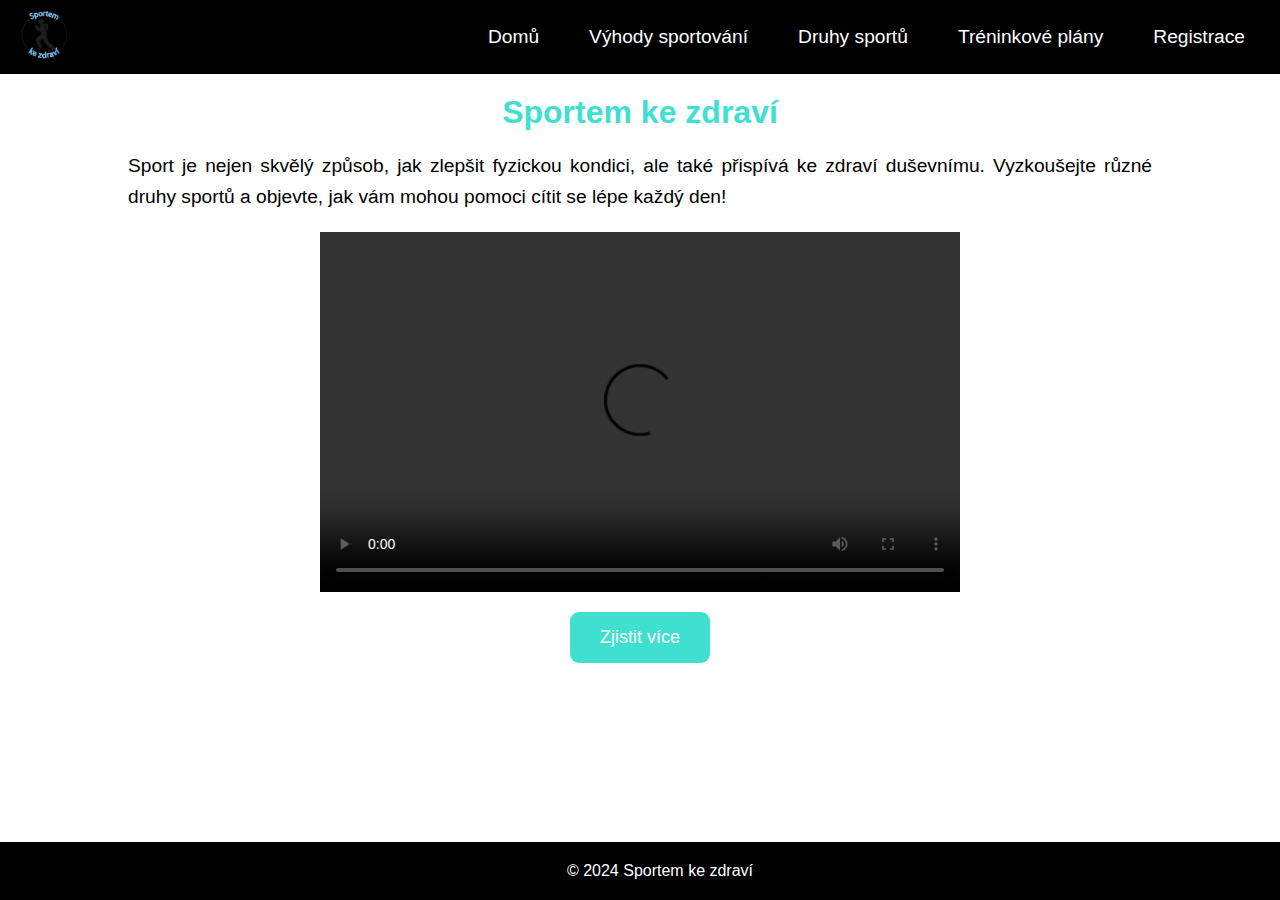
<file: index.html>
<!DOCTYPE html>
<html lang="cs">
<head>
    <meta charset="UTF-8">
    <meta name="viewport" content="width=device-width, initial-scale=1.0">
    <title>Sportem ke zdraví</title>
    <link rel="stylesheet" href="style.css">
    <script src="script.js" defer></script>

</head>
<body>
    <header>
        <nav class="navigation">
            <div class="logo">
                <img src="img/Logo (2) (2).png" alt="Logo">
            </div>
            <div class="burger-menu" onclick="toggleMenu()">&#9776;</div>
            <ul class="menu">
                <li><a href="index.html">Domů</a></li>
                <li><a href="benefits.html">Výhody sportování</a></li>
                <li><a href="types.html">Druhy sportů</a></li>
                <li><a href="plans.html">Tréninkové plány</a></li>
                <li><a href="register.html">Registrace</a></li>
            </ul>
        </nav>
    </header>

    <main class="content">
        <h2>Sportem ke zdraví</h2>
        <p>
            Sport je nejen skvělý způsob, jak zlepšit fyzickou kondici, ale také přispívá ke zdraví duševnímu. 
            Vyzkoušejte různé druhy sportů a objevte, jak vám mohou pomoci cítit se lépe každý den!
        </p>
        <div class="video-container">
            <video class="centered-video" width="640" height="360" controls>
                <source src="https://michalstuchlik.github.io/ZMP/video/1216.mp4" type="video/mp4">
            </video>
        </div> 
        <div class="button-container">
            <a href="benefits.html" class="cta-button">Zjistit více</a>
        </div>   
    </main>

    <footer>
        &copy; 2024 Sportem ke zdraví
    </footer>
</body>
</html>
</file>
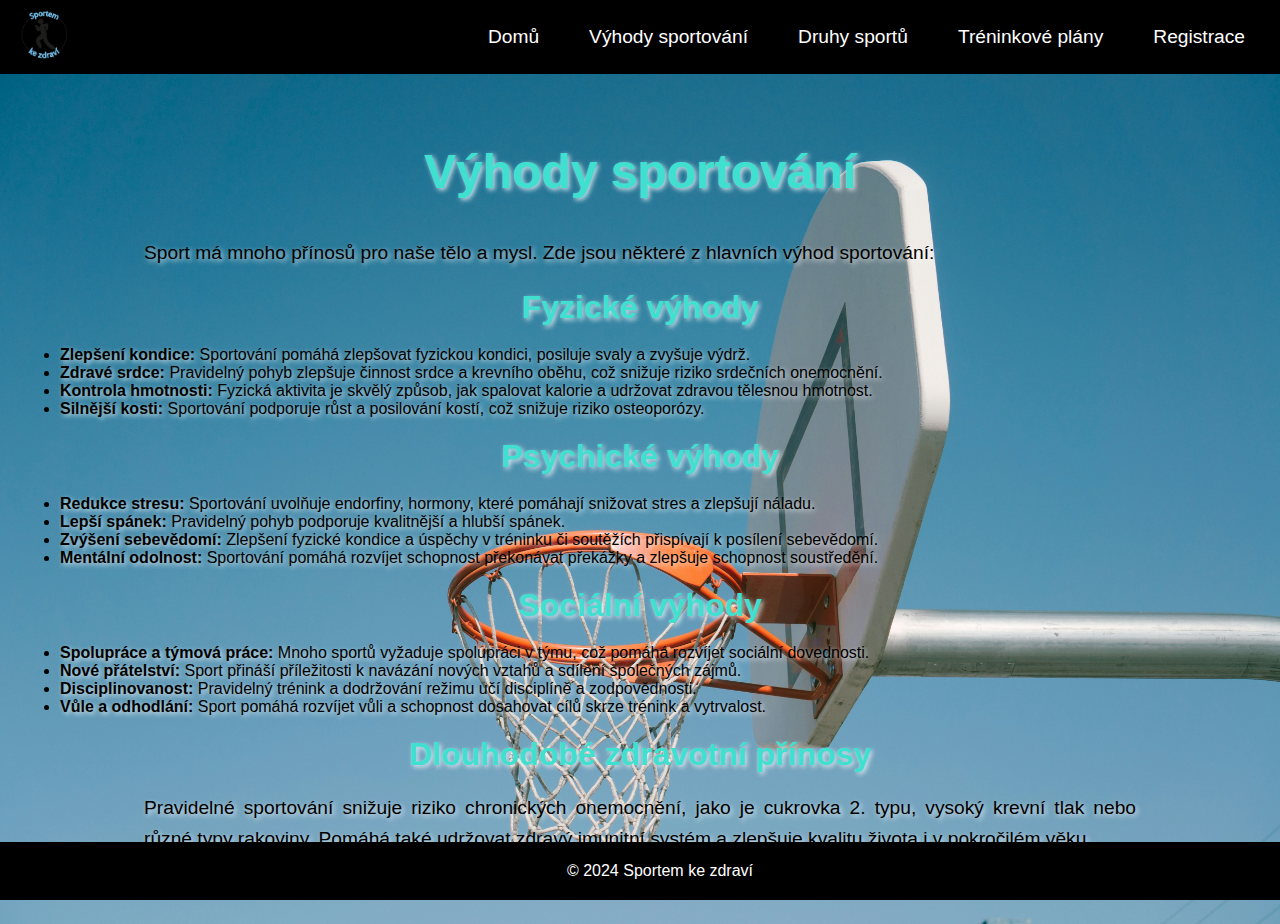
<file: benefits.html>
<!DOCTYPE html>
<html lang="cs">
<head>
    <meta charset="UTF-8">
    <meta name="viewport" content="width=device-width, initial-scale=1.0">
    <title>Výhody sportování</title>
    <link rel="stylesheet" href="style.css">
    <script src="script.js" defer></script>

</head>
<body>
    <header>
        <nav class="navigation">
            <div class="logo">
                <img src="img/Logo (2) (2).png" alt="Logo">
            </div>
            <div class="burger-menu" onclick="toggleMenu()">&#9776;</div>
            <ul class="menu">
                <li><a href="index.html">Domů</a></li>
                <li><a href="benefits.html">Výhody sportování</a></li>
                <li><a href="types.html">Druhy sportů</a></li>
                <li><a href="plans.html">Tréninkové plány</a></li>
                <li><a href="register.html">Registrace</a></li>
            </ul>
        </nav>
    </header>

    <section id="benefits">
        <h1>Výhody sportování</h1>
        <div class="bene">
            <p>Sport má mnoho přínosů pro naše tělo a mysl. Zde jsou některé z hlavních výhod sportování:</p>
        </div>

        <h2>Fyzické výhody</h2>
        <ul>
            <li><strong>Zlepšení kondice:</strong> Sportování pomáhá zlepšovat fyzickou kondici, posiluje svaly a zvyšuje výdrž.</li>
            <li><strong>Zdravé srdce:</strong> Pravidelný pohyb zlepšuje činnost srdce a krevního oběhu, což snižuje riziko srdečních onemocnění.</li>
            <li><strong>Kontrola hmotnosti:</strong> Fyzická aktivita je skvělý způsob, jak spalovat kalorie a udržovat zdravou tělesnou hmotnost.</li>
            <li><strong>Silnější kosti:</strong> Sportování podporuje růst a posilování kostí, což snižuje riziko osteoporózy.</li>
        </ul>

        <h2>Psychické výhody</h2>
        <ul>
            <li><strong>Redukce stresu:</strong> Sportování uvolňuje endorfiny, hormony, které pomáhají snižovat stres a zlepšují náladu.</li>
            <li><strong>Lepší spánek:</strong> Pravidelný pohyb podporuje kvalitnější a hlubší spánek.</li>
            <li><strong>Zvýšení sebevědomí:</strong> Zlepšení fyzické kondice a úspěchy v tréninku či soutěžích přispívají k posílení sebevědomí.</li>
            <li><strong>Mentální odolnost:</strong> Sportování pomáhá rozvíjet schopnost překonávat překážky a zlepšuje schopnost soustředění.</li>
        </ul>

        <h2>Sociální výhody</h2>
        <ul>
            <li><strong>Spolupráce a týmová práce:</strong> Mnoho sportů vyžaduje spolupráci v týmu, což pomáhá rozvíjet sociální dovednosti.</li>
            <li><strong>Nové přátelství:</strong> Sport přináší příležitosti k navázání nových vztahů a sdílení společných zájmů.</li>
            <li><strong>Disciplinovanost:</strong> Pravidelný trénink a dodržování režimu učí disciplíně a zodpovědnosti.</li>
            <li><strong>Vůle a odhodlání:</strong> Sport pomáhá rozvíjet vůli a schopnost dosahovat cílů skrze trénink a vytrvalost.</li>
        </ul>

        <h2>Dlouhodobé zdravotní přínosy</h2>
        <p>Pravidelné sportování snižuje riziko chronických onemocnění, jako je cukrovka 2. typu, vysoký krevní tlak nebo různé typy rakoviny. Pomáhá také udržovat zdravý imunitní systém a zlepšuje kvalitu života i v pokročilém věku.</p>
    </section>
    <footer>
        &copy; 2024 Sportem ke zdraví
    </footer>
</body>
</html>
</file>
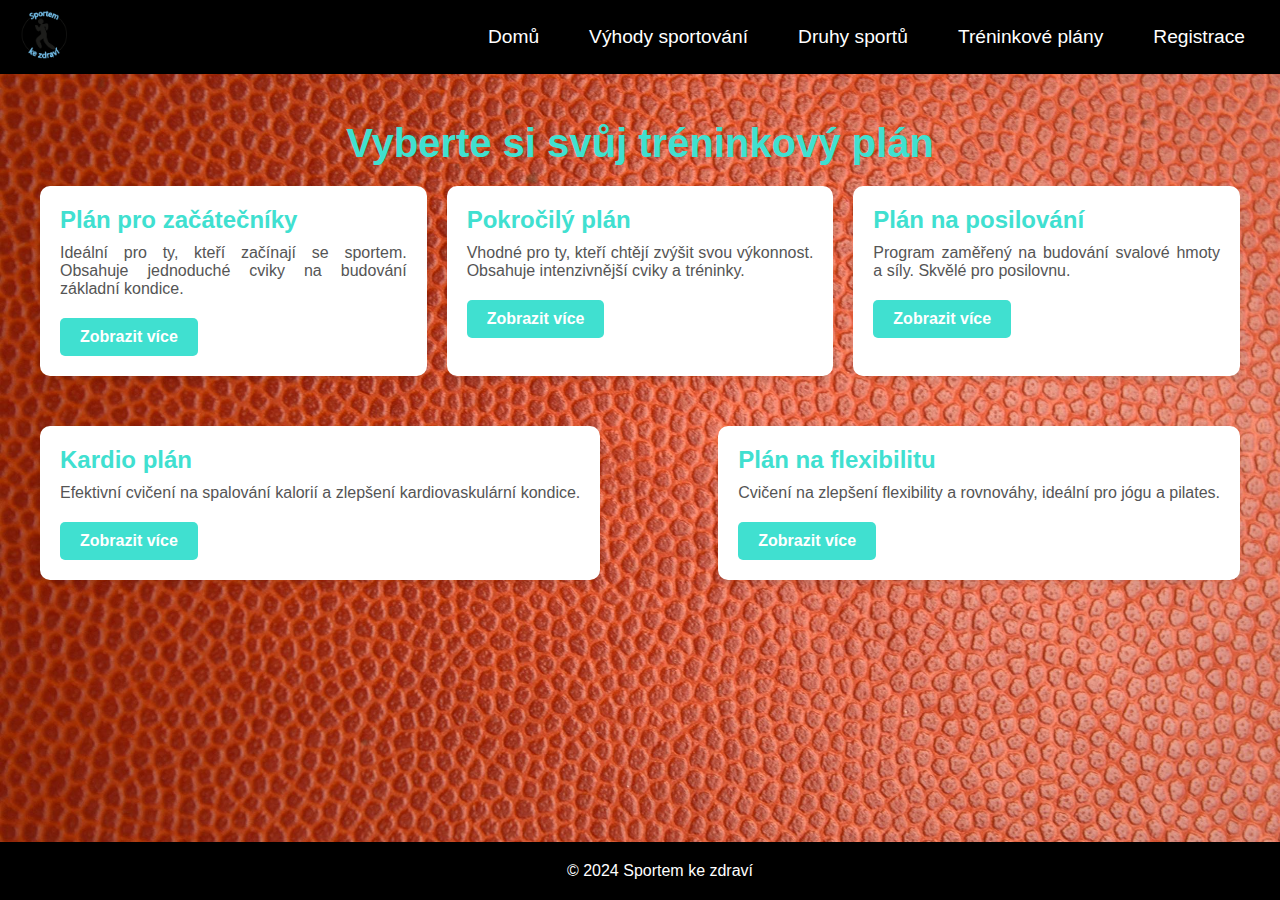
<file: plans.html>
<!DOCTYPE html>
<html lang="cs">
<head>
    <meta charset="UTF-8">
    <meta name="viewport" content="width=device-width, initial-scale=1.0">
    <title>Tréninkové plány</title>
    <link rel="stylesheet" href="plans.css">
    <script src="script.js" defer></script>
    

</head>
<body>
    <header>
        <nav class="navigation">
            <div class="logo">
                <img src="img/Logo (2) (2).png" alt="Sportem ke zdraví">
            </div>
            <div class="burger-menu" onclick="toggleMenu()">&#9776;</div>
            <ul class="menu">
                <li><a href="index.html">Domů</a></li>
                <li><a href="benefits.html">Výhody sportování</a></li>
                <li><a href="types.html">Druhy sportů</a></li>
                <li><a href="plans.html">Tréninkové plány</a></li>
                <li><a href="register.html">Registrace</a></li>
            </ul>
        </nav>
    </header>

    <main class="container">
        <h1>Vyberte si svůj tréninkový plán</h1>
        <div class="grid">
            <div class="card">
            
                <div class="card-content">
                    <h3>Plán pro začátečníky</h3>
                    <p>Ideální pro ty, kteří začínají se sportem. Obsahuje jednoduché cviky na budování základní kondice.</p>
                    <a href="#">Zobrazit více</a>
                </div>
            </div>
            <div class="card">
        
                <div class="card-content">
                    <h3>Pokročilý plán</h3>
                    <p>Vhodné pro ty, kteří chtějí zvýšit svou výkonnost. Obsahuje intenzivnější cviky a tréninky.</p>
                    <a href="#">Zobrazit více</a>
                </div>
            </div>
            <div class="card">
            
                <div class="card-content">
                    <h3>Plán na posilování</h3>
                    <p>Program zaměřený na budování svalové hmoty a síly. Skvělé pro posilovnu.</p>
                    <a href="#">Zobrazit více</a>
                </div>
            </div>
        </div>

        <div class="second-section">
            <div class="flex-card">
                <div class="card">
                    <div class="card-content">
                        <h3>Kardio plán</h3>
                        <p>Efektivní cvičení na spalování kalorií a zlepšení kardiovaskulární kondice.</p>
                        <a href="#">Zobrazit více</a>
                    </div>
                </div>
                <div class="card">
                    <div class="card-content">
                        <h3>Plán na flexibilitu</h3>
                        <p>Cvičení na zlepšení flexibility a rovnováhy, ideální pro jógu a pilates.</p>
                        <a href="#">Zobrazit více</a>
                    </div>
                </div>
            </div>
        </div>
    </main>

    <footer>
        &copy; 2024 Sportem ke zdraví
    </footer>
</body>

</html>
</file>
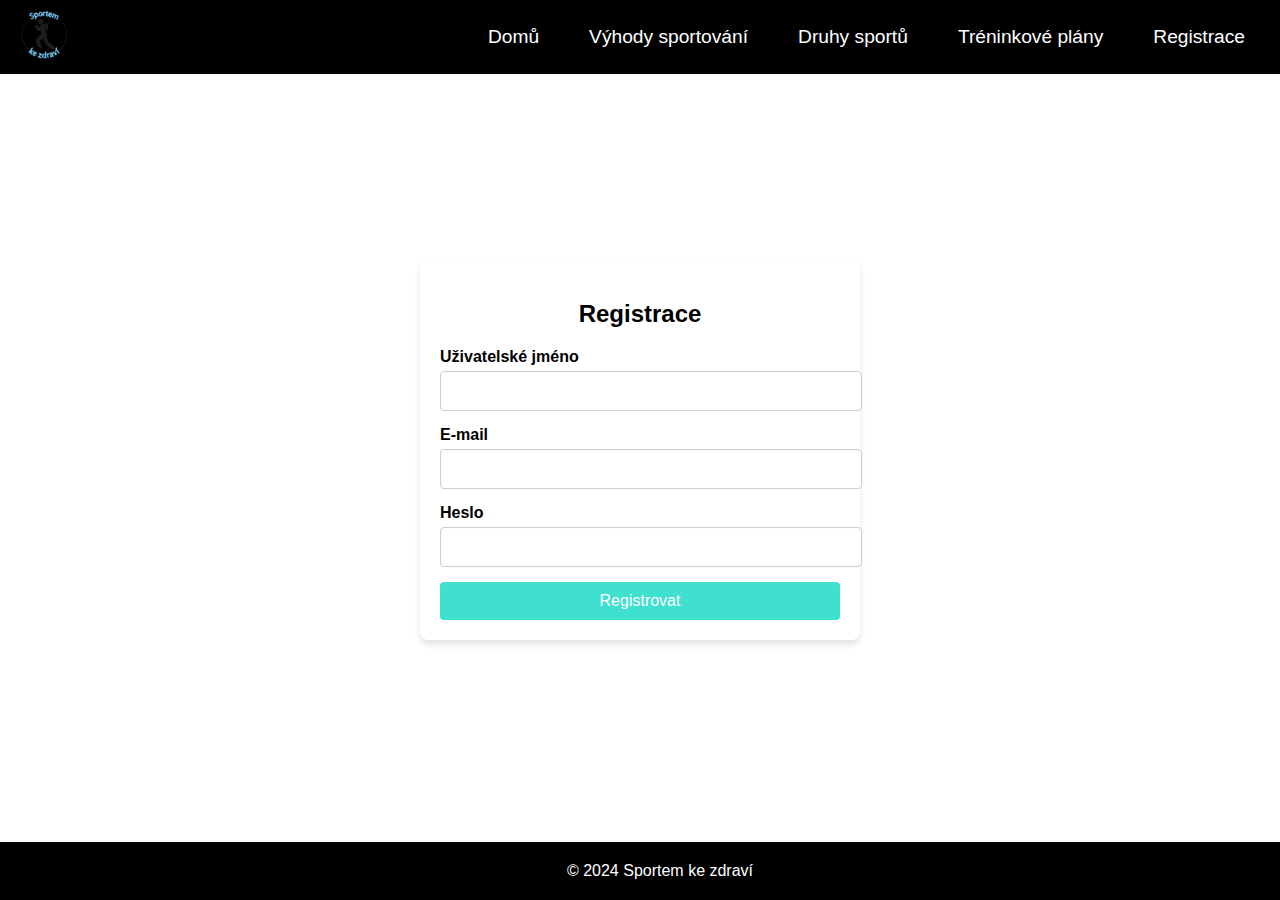
<file: register.html>
<!DOCTYPE html>
<html lang="cs">
<head>
    <meta charset="UTF-8">
    <meta name="viewport" content="width=device-width, initial-scale=1.0">
    <title>Registrace</title>
    <link rel="stylesheet" href="registrace.css">
    <script src="script.js" defer></script>

</head>
<body>
    <header>
        <nav class="navigation">
            <div class="logo">
                <img src="img/Logo (2) (2).png" alt="Logo">
            </div>
            <div class="burger-menu" onclick="toggleMenu()">&#9776;</div>
            <ul class="menu">
                <li><a href="index.html">Domů</a></li>
                <li><a href="benefits.html">Výhody sportování</a></li>
                <li><a href="types.html">Druhy sportů</a></li>
                <li><a href="plans.html">Tréninkové plány</a></li>
                <li><a href="register.html">Registrace</a></li>
            </ul>
        </nav>
    </header>

    <form class="registration-form" action="/register" method="POST">
        <h2>Registrace</h2>
        <div class="form-group">
            <label for="username">Uživatelské jméno</label>
            <input type="text" id="username" name="username" required>
        </div>
        <div class="form-group">
            <label for="email">E-mail</label>
            <input type="email" id="email" name="email" required>
        </div>
        <div class="form-group">
            <label for="password">Heslo</label>
            <input type="password" id="password" name="password" required>
        </div>
        <button type="submit" class="submit-button">Registrovat</button>
    </form>

    <footer>
        &copy; 2024 Sportem ke zdraví
    </footer>
</body>
</html>
</file>
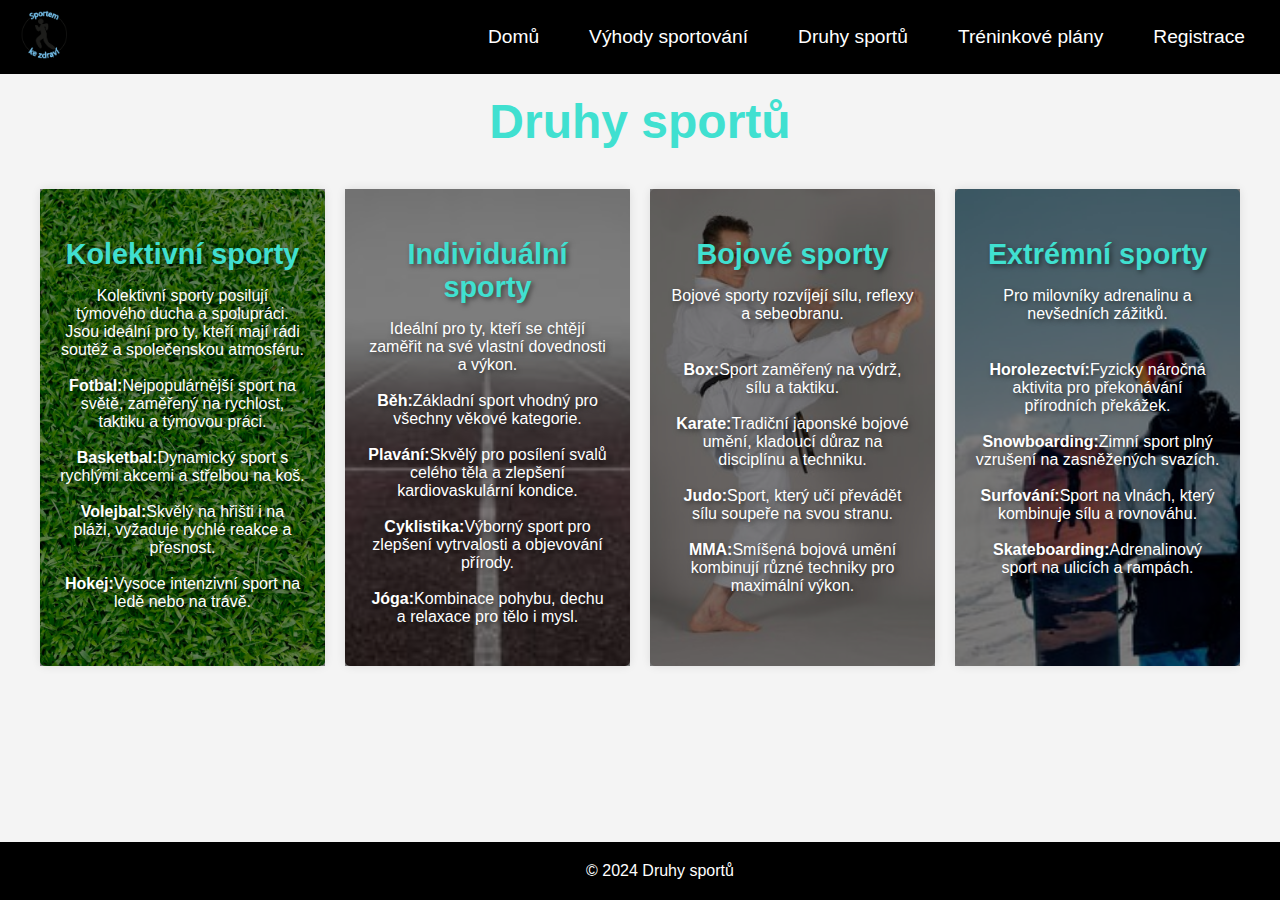
<file: types.html>
<!DOCTYPE html>
<html lang="cs">
<head>
    <meta charset="UTF-8">
    <meta name="viewport" content="width=device-width, initial-scale=1.0">
    <title>Druhy sportů</title>
    <link rel="stylesheet" href="types.css">
    <script src="script.js" defer></script>

</head>
<body>
    <header>
        <nav class="navigation">
            <div class="logo">
                <img src="img/Logo (2) (2).png" alt="Logo">
            </div>
            <div class="burger-menu" onclick="toggleMenu()">&#9776;</div>
            <ul class="menu">
                <li><a href="index.html">Domů</a></li>
                <li><a href="benefits.html">Výhody sportování</a></li>
                <li><a href="types.html">Druhy sportů</a></li>
                <li><a href="plans.html">Tréninkové plány</a></li>
                <li><a href="register.html">Registrace</a></li>
            </ul>
        </nav>
    </header>

    <main id="types">
        <h2>Druhy sportů</h2>
        <div class="grid-container">
            <div class="card card-football">
                <h3>Kolektivní sporty</h3>
                <p>Kolektivní sporty posilují týmového ducha a spolupráci. Jsou ideální pro ty, kteří mají rádi soutěž a společenskou atmosféru.
                <br>
                <br><strong>Fotbal:</strong>Nejpopulárnější sport na světě, zaměřený na rychlost, taktiku a týmovou práci.</br>
                <br><strong>Basketbal:</strong>Dynamický sport s rychlými akcemi a střelbou na koš. </br>
                <br><strong>Volejbal:</strong>Skvělý na hřišti i na pláži, vyžaduje rychlé reakce a přesnost.</br>
                <br><strong>Hokej:</strong>Vysoce intenzivní sport na ledě nebo na trávě.</p>
            </div>
            
            <div class="card card-individual">
                <h3>Individuální sporty</h3>
                <p>Ideální pro ty, kteří se chtějí zaměřit na své vlastní dovednosti a výkon.
                <br>
                <br><strong>Běh:</strong>Základní sport vhodný pro všechny věkové kategorie.</br>
                <br><strong>Plavání:</strong>Skvělý pro posílení svalů celého těla a zlepšení kardiovaskulární kondice.</br>
                <br><strong>Cyklistika:</strong>Výborný sport pro zlepšení vytrvalosti a objevování přírody.</br>
                <br><strong>Jóga:</strong>Kombinace pohybu, dechu a relaxace pro tělo i mysl.</br>
                </p>
            </div>
            <div class="card card-martial">
                <h3>Bojové sporty</h3>
                <p>Bojové sporty rozvíjejí sílu, reflexy a sebeobranu.</p>
                <p>
                <br><strong>Box:</strong>Sport zaměřený na výdrž, sílu a taktiku.</br>
                <br><strong>Karate:</strong>Tradiční japonské bojové umění, kladoucí důraz na disciplínu a techniku.</br>
                <br><strong>Judo:</strong>Sport, který učí převádět sílu soupeře na svou stranu.</br>
                <br><strong>MMA:</strong>Smíšená bojová umění kombinují různé techniky pro maximální výkon.</br>

                </p>
            </div>
            <div class="card card-extreme">
                <h3>Extrémní sporty</h3>
                <p>Pro milovníky adrenalinu a nevšedních zážitků.</p>
                <p>
                <br><Strong>Horolezectví:</Strong>Fyzicky náročná aktivita pro překonávání přírodních překážek.</br>
                <br><Strong>Snowboarding:</Strong>Zimní sport plný vzrušení na zasněžených svazích.</br>
                <br><Strong>Surfování:</Strong>Sport na vlnách, který kombinuje sílu a rovnováhu.</br>
                <br><Strong>Skateboarding:</Strong>Adrenalinový sport na ulicích a rampách.</br>
                </p>
            </div>
        </div>
    </main>

    <footer>
        &copy; 2024 Druhy sportů
    </footer>
</body>
</html>
</file>
<file: style.css>
/* Základní styly těla */
body {
    font-family: Arial, sans-serif;
    margin: 0;
    padding: 0;
    background-color: white;
    color: black;
}
/* Navigace */
.navigation {
    display: flex;
    justify-content: space-between;
    align-items: center;
    background-color: #000;
    padding: 10px 20px;
}

.logo img {
    height: 50px;
    width: auto;
}

.menu {
    list-style-type: none;
    margin: 0;
    padding: 0;
    display: flex;
    gap: 20px;
}

.menu li a {
    color: white;
    text-decoration: none;
    font-size: 1.2rem;
    padding: 10px 15px;
}

.menu li a:hover {
    background-color: #40E0D0;
    border-radius: 5px;
}

/* Hamburger menu */
.burger-menu {
    display: none; /* Skryté na velkých obrazovkách */
    font-size: 30px;
    cursor: pointer;
    color: #fff;
    z-index: 1000; /* Přenesení do popředí */
}
.video-container {
    display: flex;
    justify-content: center;
    margin-bottom: 20px;
}

.centered-video {
    max-width: 80%;
    height: auto;
}
/* Nadpisy */
h2 {
    font-size: 2rem;
    font-weight: bold;
    color: #40E0D0;
    text-align: center;
    margin: 20px 0;
}

/* Odstavce */
p {
    font-size: 1.2rem;
    line-height: 1.6;
    text-align: justify;
    padding: 0 10%;
    color: black;
    text-shadow: 2px 2px 5px rgba(255, 255, 255, 0.8);
}


/* Patička */
footer {
    background-color: black;
    color: white;
    text-align: center;
    padding: 20px ;
    position: fixed;
    bottom: 0;
    width: 100%;
}
h1 {
    color: turquoise;
    display: flex;
    justify-content: center;
    font-size: 3rem;
    margin: 0;
    padding:20px;

}
#benefits {
    background-image: url('https://michalstuchlik.github.io/ZMP/img/basketball2.jpg');
    background-size: cover; /* Obrázek se přizpůsobí celému prostoru */
    background-position: center; /* Obrázek zarovnán na střed */
    background-repeat: no-repeat; /* Zabrání opakování obrázku */
    color: black; /* Barva textu pro lepší kontrast */
    padding: 50px 20px; /* Dodá prostoru kolem obsahu */
    text-shadow: 2px 2px 5px rgba(255, 255, 255, 0.8);

}

.button-container {
    display: flex;
    justify-content: center; /* Zarovná horizontálně */
    align-items: center; /* Zarovná vertikálně */
    margin: 0;
}

/* Styly tlačítka */
.cta-button {
    padding: 15px 30px;
    background-color: turquoise;
    width:max-content;
    color: white;
    border: none;
    border-radius: 9px;
    font-size: 18px;
    cursor: pointer;
    text-decoration: none; /* Odstraní podtržení, pokud je odkaz */
}

/* Hover efekt */
.cta-button:hover {
    background-color: #20b2aa; /* Tmavší odstín tyrkysové */
}


/* Responzivní styly */
@media (max-width: 790px) {
    .menu {
        display: none; /* Skryté na menších zařízeních */
        flex-direction: column; /* Položky budou pod sebou */
        position: absolute;
        top: 60px;
        right: 0;
        background-color: #000;
        width: 200px;
        text-align: right;
    }

    .menu.active {
        display: flex; /* Zobrazí se po kliknutí na burger menu */
    }

    .burger-menu {
        display: block; /* Viditelné pouze na menších obrazovkách */
    }
}

@media (max-width: 500px) {
    h2 {
        font-size: 2.5rem;
    }

    p {
        font-size: 1rem;
        padding: 0 5%;
    }

    .cta-button {
        font-size: 1rem;
    }
}
</file>
<file: plans.css>
body {
    font-family: Arial, sans-serif;
    margin: 0;
    padding: 0;
    background-color: #f4f4f4;
    color: #333;
    background-image: url('https://michalstuchlik.github.io/ZMP/img/pexels-pixabay-207300.jpg');
    background-repeat: no-repeat;
    background-size: cover;
}

/* Navigace */
.navigation {
    display: flex;
    justify-content: space-between;
    align-items: center;
    background-color: #000;
    padding: 10px 20px;
}

.logo img {
    height: 50px;
    width: auto;
}

.menu {
    list-style-type: none;
    margin: 0;
    padding: 0;
    display: flex;
    gap: 20px;
}

.menu li a {
    color: white;
    text-decoration: none;
    font-size: 1.2rem;
    padding: 10px 15px;
}

.menu li a:hover {
    background-color: #40E0D0;
    border-radius: 5px;
}

/* Hamburger menu */
.burger-menu {
    display: none; /* Skryté na velkých obrazovkách */
    font-size: 30px;
    cursor: pointer;
    color: #fff;
    z-index: 1000; /* Přenesení do popředí */
}

.container {
    max-width: 1200px;
    margin: 0 auto;
    padding: 20px;
}

h1 {
    text-align: center;
    font-size: 2.5rem;
    color: turquoise;
    margin-bottom: 20px;
}

.grid {
    display: grid;
    grid-template-columns: repeat(auto-fit, minmax(300px, 1fr));
    gap: 20px;
}

.card {
    background-color: white;
    border-radius: 10px;
    box-shadow: 0 4px 8px rgba(0, 0, 0, 0.1);
    overflow: hidden;
    transition: transform 0.2s;
}

.card:hover {
    transform: scale(1.05);
}

.card img {
    width: 100%;
    height: 200px;
    object-fit: cover;
}

.card-content {
    padding: 20px;
}

.card-content h3 {
    font-size: 1.5rem;
    color: turquoise;
    margin: 0 0 10px;
}

.card-content p {
    font-size: 1rem;
    color: #555;
    margin: 0 0 20px;
    text-align: justify;
}

.card-content a {
    display: inline-block;
    padding: 10px 20px;
    background-color: turquoise;
    color: white;
    text-decoration: none;
    border-radius: 5px;
    font-weight: bold;
}

.card-content a:hover {
    background-color: #008c8c;
}

.second-section {
    margin-top: 50px;
}

.second-section .grid {
    justify-content: center;
    display: grid;
    grid-template-columns: repeat(auto-fit, minmax(300px, 1fr));
    gap: 20px;
}

.flex-card {
    display: flex;
    justify-content: space-between;
}
footer {
    background-color: black;
    color: white;
    text-align: center;
    padding: 20px ;
    position: fixed;
    bottom: 0;
    width: 100%;
}

/* Responzivní styly */
@media (max-width: 790px) {
    .menu {
        display: none; /* Skryté na menších zařízeních */
        flex-direction: column; /* Položky budou pod sebou */
        position: absolute;
        top: 60px;
        right: 0;
        background-color: #000;
        width: 200px;
        text-align: right;
    }

    .menu.active {
        display: flex; /* Zobrazí se po kliknutí na burger menu */
    }

    .burger-menu {
        display: block; /* Viditelné pouze na menších obrazovkách */
    }
}
</file>
<file: registrace.css>
/* Základní styly těla */
body {
    font-family: Arial, sans-serif;
    margin: 0;
    padding: 0;
    background-color: white;
    color: black;
}
/* Navigace */
.navigation {
    display: flex;
    justify-content: space-between;
    align-items: center;
    background-color: #000;
    padding: 10px 20px;
}

.logo img {
    height: 50px;
    width: auto;
}

.menu {
    list-style-type: none;
    margin: 0;
    padding: 0;
    display: flex;
    gap: 20px;
}

.menu li a {
    color: white;
    text-decoration: none;
    font-size: 1.2rem;
    padding: 10px 15px;
}

.menu li a:hover {
    background-color: #40E0D0;
    border-radius: 5px;
}

/* Hamburger menu */
.burger-menu {
    display: none; /* Skryté na velkých obrazovkách */
    font-size: 30px;
    cursor: pointer;
    color: #fff;
}
.registration-form {
    background: #ffffff;
    padding: 20px;
    border-radius: 8px;
    box-shadow: 0 4px 6px rgba(0, 0, 0, 0.1);
    width: 100%;
    max-width: 400px;
    margin: 0 auto;
    position: absolute;
    top: 50%;
    left: 50%;
    transform: translate(-50%, -50%);
}

.registration-form h2 {
    margin-bottom: 20px;
    font-size: 24px;
    text-align: center;
}

.form-group {
    margin-bottom: 15px;
}

.form-group label {
    display: block;
    margin-bottom: 5px;
    font-weight: bold;
}

.form-group input {
    width: 100%;
    padding: 10px;
    border: 1px solid #ccc;
    border-radius: 4px;
    font-size: 16px;
}

.form-group input:focus {
    border-color: #007bff;
    outline: none;
}

.submit-button {
    width: 100%;
    padding: 10px;
    background-color: turquoise;
    color: white;
    border: none;
    border-radius: 4px;
    font-size: 16px;
    cursor: pointer;
}

.submit-button:hover {
    background-color: turquoise;
}


/* Patička */
footer {
    background-color: black;
    color: white;
    text-align: center;
    padding: 20px ;
    position: fixed;
    bottom: 0;
    width: 100%;
}

/* Responzivní styly */
@media (max-width: 790px) {
    .menu {
        display: none; /* Skryté na menších zařízeních */
        flex-direction: column; /* Položky budou pod sebou */
        position: absolute;
        top: 60px;
        right: 0;
        background-color: #000;
        width: 200px;
        text-align: right;
    }

    .menu.active {
        display: flex; /* Zobrazí se po kliknutí na burger menu */
    }

    .burger-menu {
        display: block; /* Viditelné pouze na menších obrazovkách */
    }
}
</file>
<file: types.css>
/* Základní styly těla */
body {
    font-family: Arial, sans-serif;
    margin: 0;
    padding: 0;
    background-color: #f4f4f4;
    color: #333;
}

/* Navigace */
.navigation {
    display: flex;
    justify-content: space-between;
    align-items: center;
    background-color: black;
    padding: 10px 20px;
    color: white;
}

.logo img {
    height: 50px;
    width: auto;
}

.menu {
    list-style-type: none;
    margin: 0;
    padding: 0;
    display: flex;
    gap: 20px;
}

.menu li a {
    color: white;
    text-decoration: none;
    font-size: 1.2rem;
    padding: 10px 15px;
}

.menu li a:hover {
    background-color: #40E0D0;
    border-radius: 5px;
}

/* Hamburger menu */
.burger-menu {
    display: none; /* Skryté na velkých obrazovkách */
    font-size: 30px;
    cursor: pointer;
    color: #fff;
    z-index: 1000; /* Přenesení do popředí */
}

h2 {
    color: turquoise;
    display: flex;
    justify-content: center;
    font-size: 3rem;
    margin: 0;
    padding: 20px;
}

/* Grid container */
.grid-container {
    display: grid;
    grid-template-columns: repeat(auto-fit, minmax(250px, 1fr)); /* Sloupce se přizpůsobí velikosti */
    gap: 20px;
    padding: 20px;
    max-width: 1200px;
    margin: 0 auto;
}

/* Karty */
.card {
    background-color: white;
    border-radius: 5px;
    box-shadow: 0 6px 6px rgba(0, 0, 0, 0.1);
    padding: 20px;
    text-align: center;
    box-shadow: 0 0 10px rgba(0, 0, 0, 0.1);
    position: relative; /* Nutné pro poziciování overlay */
}

.card-football {
    background-image: url('https://michalstuchlik.github.io/ZMP/img/pexels-pixmike-413195.jpg'); /* Cesta k obrázku fotbalu */
    background-repeat: no-repeat;
    background-size: cover;
    background-position: center;
}

.card-individual{
    background-image: url('https://michalstuchlik.github.io/ZMP/img/track.jpg');
    background-repeat: no-repeat;
    background-size: cover;
    background-position: center;
}

.card-martial{
    background-image: url('https://michalstuchlik.github.io/ZMP/img/allen-tanzadeh-js6cGb_SMKk-unsplash.jpg');
    background-repeat: no-repeat;
    background-size: cover;
    background-position: center;
}

.card-extreme{
    background-image: url('https://michalstuchlik.github.io/ZMP/img/snowboard.jpg');
    background-repeat: no-repeat;
    background-size: cover;
    background-position: center;
}

.card h3 {
    font-size: 1.8rem;
    margin-bottom: 10px;
    color: turquoise;
    box-shadow: grey;
    position: relative;
    z-index: 1; /* Zajišťuje, že text není zastíněn pozadím */
    text-shadow: 2px 2px 5px rgba(0, 0, 0, 0.5); /* Přidání stínu */
}

.card p {
    font-size: 1rem;
    color: white;
    margin-bottom: 20px;
    box-shadow: grey;
    position: relative;
    z-index: 1; /* Zajišťuje, že text není zastíněn pozadím */
    text-shadow: 2px 2px 5px rgba(0, 0, 0, 0.5); /* Přidání stínu */
}

.card-link {
    display: inline-block;
    padding: 10px 15px;
    background-color: turquoise;
    color: white;
    text-decoration: none;
    border-radius: 5px;
    font-weight: bold;
}

.card-link:hover {
    background-color: #20b2aa;
}

/* Přidání overlay pro zvýraznění textu */
.card:before {
    content: '';
    position: absolute;
    top: 0;
    left: 0;
    width: 100%;
    height: 100%;
    background-color: rgba(0, 0, 0, 0.5); /* Poloprůhledná tmavá vrstva */
    z-index: 0; /* Zajišťuje, že overlay není vidět, když není aktivní */
    transition: opacity 0.3s;
}

.card:hover:before {
    opacity: 1; /* Zobrazit overlay při najetí myší */
}

.card:hover h3, .card:hover p {
    color: white; /* Změna barvy textu při najetí myší */
}

/* Patička */
footer {
    background-color: black;
    color: white;
    text-align: center;
    padding: 20px ;
    position: fixed;
    bottom: 0;
    width: 100%;
}

/* Responzivní styly */
@media (max-width: 790px) {
    .menu {
        display: none; /* Skryté na menších zařízeních */
        flex-direction: column; /* Položky budou pod sebou */
        position: absolute;
        top: 60px;
        right: 0;
        background-color: #000;
        width: 200px;
        text-align: right;
    }

    .menu.active {
        display: flex; /* Zobrazí se po kliknutí na burger menu */
    }

    .burger-menu {
        display: block; /* Viditelné pouze na menších obrazovkách */
    }
}
</file>
